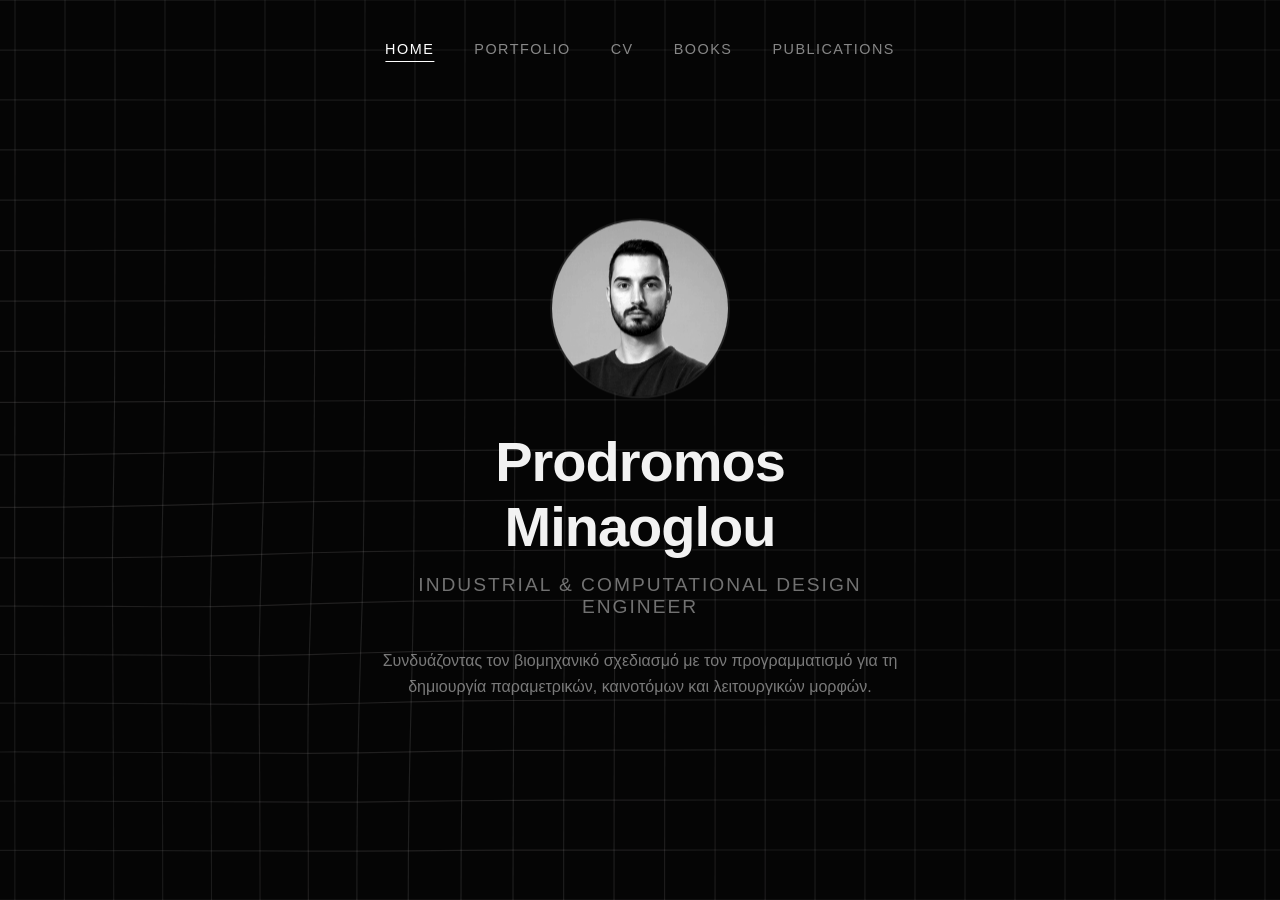
<file: index.html>
<!DOCTYPE html>
<html lang="el">
<head>
    <link rel="icon" type="image/png" href="images/icon.png">
    <meta charset="UTF-8">
    <meta name="viewport" content="width=device-width, initial-scale=1.0">
    <meta name="description" content="Prodromos Minaoglou - Industrial & Computational Designer Portfolio">
    <title>Prodromos Minaoglou | Industrial & Computational Design Engineer | Home</title>
    
    <link rel="preconnect" href="https://fonts.googleapis.com">
    <link rel="preconnect" href="https://fonts.gstatic.com" crossorigin>
    <link href="https://fonts.googleapis.com/css2?family=Space+Grotesk:wght@300;500;700&display=swap" rel="stylesheet">
    
    <link rel="stylesheet" href="style.css">
    

</head>

<body data-theme="dark">
    
    <canvas id="bg-canvas"></canvas>
    
    <nav class="top-nav" aria-label="Κεντρική Πλοήγηση">
        <ul>
            <li><a href="index.html" class="active">Home</a></li>
            <li><a href="portfolio.html">Portfolio</a></li>
            <li><a href="cv.html">CV</a></li>
            <li><a href="books.html">Books</a></li>
            <li><a href="Publications.html">Publications</a></li>
        </ul>
    </nav>
    
    <main class="hero">
        <div class="hero-content">
            <div class="image-container">
                <!-- <img src="https://i.postimg.cc/9f5CxN77/Screenshot-6.png" alt="Πορτρέτο του Prodromos Minaoglou" class="profile-img">-->
				<img src="images\my_pic.png" alt="Πορτρέτο του Prodromos Minaoglou" class="profile-img">
            </div>
            <h1 class="name">Prodromos Minaoglou</h1>
            <h2 class="title">Industrial & Computational Design Engineer</h2>
            <p class="description">
                Συνδυάζοντας τον βιομηχανικό σχεδιασμό με τον προγραμματισμό για τη δημιουργία 
                παραμετρικών, καινοτόμων και λειτουργικών μορφών.
            </p>
        </div>
    </main>

    <script src="https://cdnjs.cloudflare.com/ajax/libs/gsap/3.12.2/gsap.min.js"></script>
    <script src="script.js"></script>
</body>
</html>
</file>
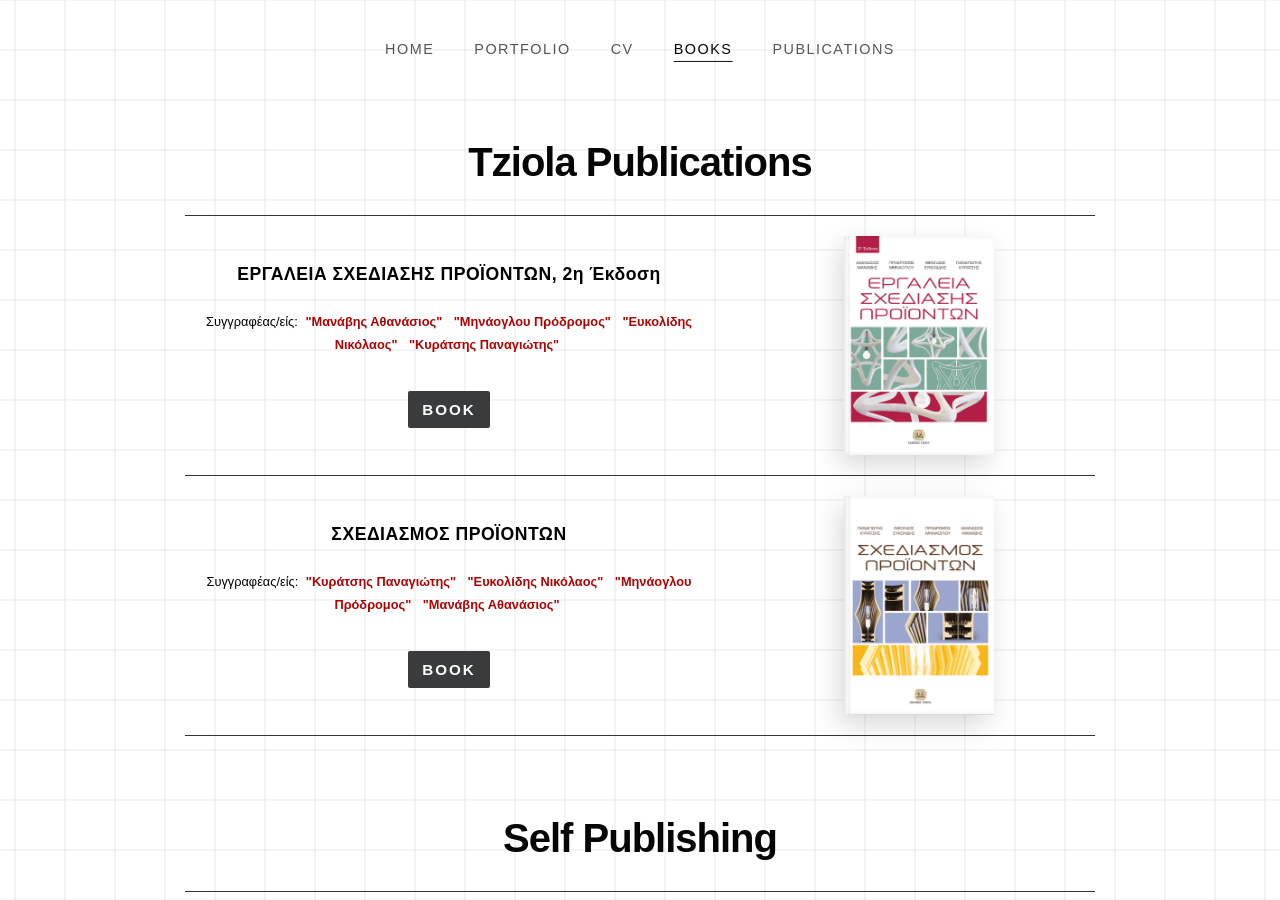
<file: books.html>
<!DOCTYPE html>
<html lang="el">
<head>
    <link rel="icon" type="image/png" href="images/icon.png">
    <meta charset="UTF-8">
    <meta name="viewport" content="width=device-width, initial-scale=1.0">
    <meta name="description" content="Books | Prodromos Minaoglou - Industrial & Computational Designer">
    <title>Books | Industrial & Computational Designer</title>
    
    <!-- Γραμματοσειρές -->
    <link rel="preconnect" href="https://fonts.googleapis.com">
    <link rel="preconnect" href="https://fonts.gstatic.com" crossorigin>
    <link href="https://fonts.googleapis.com/css2?family=Space+Grotesk:wght@300;500;700&display=swap" rel="stylesheet">
    
    <!-- Κεντρικό CSS -->
    <link rel="stylesheet" href="style.css">
</head>

<!-- Το data-theme="light" ελέγχει τα χρώματα μέσω του CSS -->
<body data-theme="light">

    <!-- Διαδραστικό Φόντο -->
    <canvas id="bg-canvas"></canvas>
    
    <!-- Κεντρική Πλοήγηση -->
    <nav class="top-nav" aria-label="Κεντρική Πλοήγηση">
        <ul>
            <li><a href="index.html">Home</a></li>
            <li><a href="portfolio.html">Portfolio</a></li>
            <li><a href="cv.html">CV</a></li>
            <li><a href="books.html" class="active">Books</a></li>
            <li><a href="Publications.html">Publications</a></li>
        </ul>
    </nav>
    
    <!-- Κεντρικό Περιεχόμενο -->
	<main class="content-page">
        <div class="content-container books-container">
            <h1 class="page-title">Tziola Publications</h1>
            
            <hr class="book-divider">

			<div class="book-row">
				<div class="book-info">
					<h2 class="book-title">ΕΡΓΑΛΕΙΑ ΣΧΕΔΙΑΣΗΣ ΠΡΟΪΟΝΤΩΝ, 2η Έκδοση</h2>
					<p class="book-authors">
                        <span style="font-weight: normal;">Συγγραφέας/είς:</span>
						<a href="https://www.tziola.gr/author-book/manavis-athanasios/" target="_blank" class="author-name">"Μανάβης Αθανάσιος"</a> 
						<a href="https://www.tziola.gr/author-book/minaoglou-prodromos/" target="_blank" class="author-name">"Μηνάογλου Πρόδρομος"</a>
						<a href="https://www.tziola.gr/author-book/efkolidis-nikolaos/" target="_blank" class="author-name">"Ευκολίδης Νικόλαος"</a> 
						<a href="https://www.tziola.gr/author-book/kyratsis-panagiotis/" target="_blank" class="author-name">"Κυράτσης Παναγιώτης"</a>
					</p>
					<a href="https://www.tziola.gr/book/ergaleia-sxediasis-proionton-2e/" target="_blank" class="book-btn">BOOK</a>
				</div>
				<div class="book-image">
					<img src="images\book1.png" alt="Εργαλεία Σχεδίασης Προϊόντων">
				</div>
			</div>

            <hr class="book-divider">

            <div class="book-row">
                <div class="book-info">
                    <h2 class="book-title">ΣΧΕΔΙΑΣΜΟΣ ΠΡΟΪΟΝΤΩΝ</h2>
                    <p class="book-authors">
                        <span style="font-weight: normal;">Συγγραφέας/είς:</span>
                        <a href="https://www.tziola.gr/author-book/kyratsis-panagiotis/" target="_blank" class="author-name">"Κυράτσης Παναγιώτης"</a> 
                        <a href="https://www.tziola.gr/author-book/efkolidis-nikolaos/" target="_blank" class="author-name">"Ευκολίδης Νικόλαος"</a>
                        <a href="https://www.tziola.gr/author-book/minaoglou-prodromos/" target="_blank" class="author-name">"Μηνάογλου Πρόδρομος"</a> 
                        <a href="https://www.tziola.gr/author-book/manavis-athanasios/" target="_blank" class="author-name">"Μανάβης Αθανάσιος"</a>
                    </p>
                    <a href="https://www.tziola.gr/book/schediasmos-proionton/" target="_blank" class="book-btn">BOOK</a>
                </div>
                <div class="book-image">
                    <img src="images\book2.png" alt="Σχεδιασμός Προϊόντων">
                </div>
            </div>

            <hr class="book-divider">
			
			
			
			<h1 class="page-title" style="margin-top: 80px;">Self Publishing</h1>
            
            <hr class="book-divider">

            <div class="book-row">
                <div class="book-info">
                    <h2 class="book-title">Εισαγωγή στον Υπολογιστικό Σχεδιασμό</h2>
                    <p class="book-authors">
                        <span style="font-weight: normal;">Συγγραφέας/είς:</span>
                        <span class="author-name">"Πρόδρομος Μηνάογλου"</span> 
                        <span class="author-name">"Αθανάσιος Μανάβης"</span><br>
                        <span class="author-name">"Παναγιώτης Κυράτσης"</span>
                    </p>
                </div>
                <div class="book-image">
                    <img src="images\book3.png" alt="Εισαγωγή στον Υπολογιστικό Σχεδιασμό">
                </div>
            </div>

            <hr class="book-divider">

            <div class="book-row">
                <div class="book-info">
                    <h2 class="book-title">Rhinoceros 3DPython (ΒΙΒΛΙΟ+DVD-ROM)</h2>
                    <p class="book-authors">
                        <span style="font-weight: normal;">Συγγραφέας/είς:</span>
                        <span class="author-name">"Πρόδρομος Μηνάογλου"</span> 
                        <span class="author-name">"Αθανάσιος Μανάβης"</span><br>
                        <span class="author-name">"Παναγιώτης Κυράτσης"</span>
                    </p>
                </div>
                <div class="book-image">
                    <img src="images\book4.png" alt="Rhinoceros 3DPython">
                </div>
            </div>

            <hr class="book-divider">

            <div class="book-row">
                <div class="book-info">
                    <h2 class="book-title">Τρισδιάστατη Μοντελοποίηση Προϊόντων: Rhino3D (CD-ROM)</h2>
                    <p class="book-authors">
                        <span style="font-weight: normal;">Συγγραφέας/είς:</span>
                        <span class="author-name">"Βάγια Τζιντζή"</span> 
                        <span class="author-name">"Πρόδρομος Μηνάογλου"</span><br>
                        <span class="author-name">"Αθανάσιος Μανάβης"</span> 
                        <span class="author-name">"Παναγιώτης Κυράτσης"</span>
                    </p>
                </div>
                <div class="book-image">
                    <img src="images\book5.png" alt="Τρισδιάστατη Μοντελοποίηση Προϊόντων: Rhino3D">
                </div>
            </div>

            <hr class="book-divider">
			
			
			
        </div>
	</main>

    <div id="image-modal" class="modal">
        <span class="close-modal">&times;</span>
        <img class="modal-content" id="expanded-img" alt="Μεγεθυμένη Εικόνα">
    </div>

    <script src="https://cdnjs.cloudflare.com/ajax/libs/gsap/3.12.2/gsap.min.js"></script>
    <script src="script.js"></script>
    
</body>
</html>
</file>
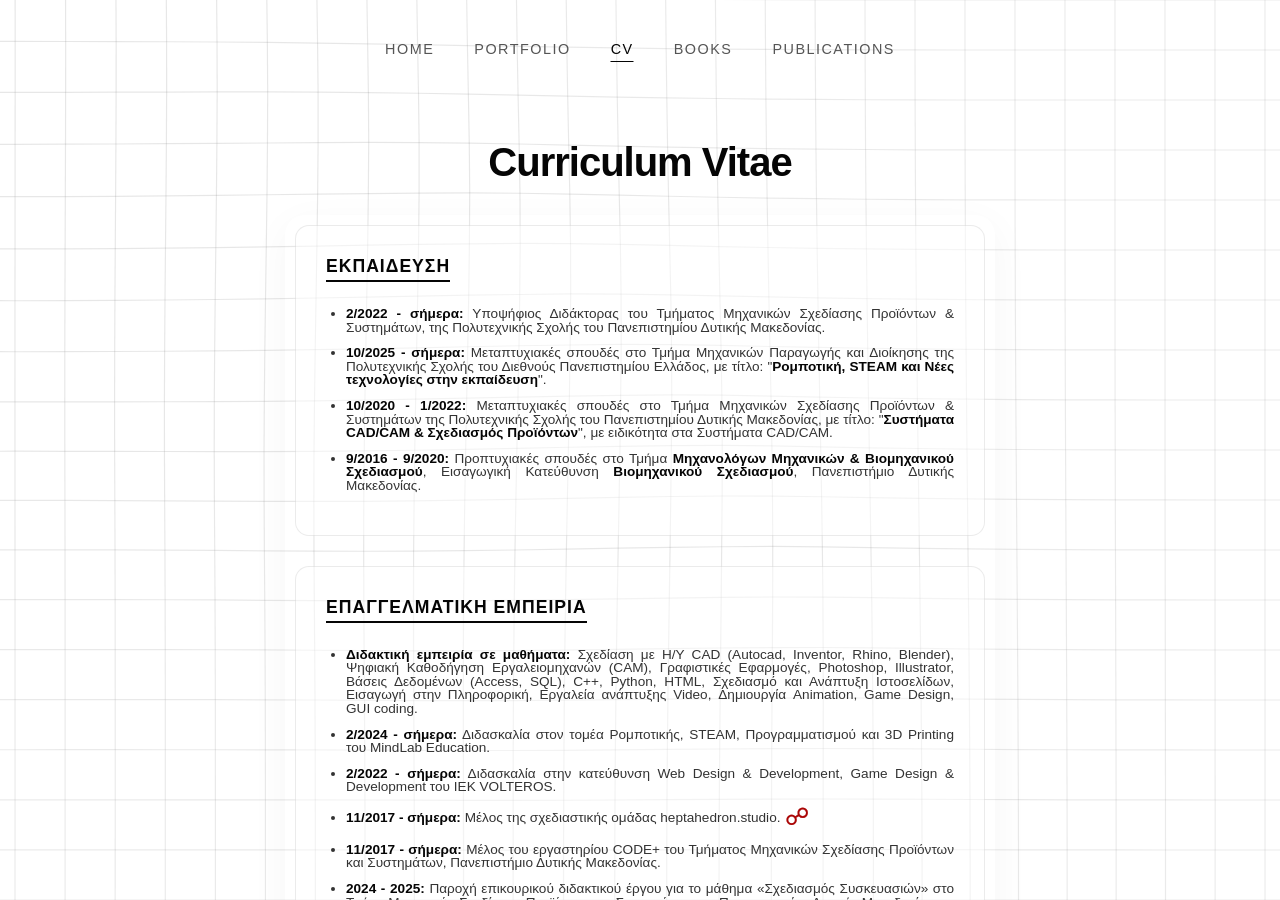
<file: cv.html>
<!DOCTYPE html>
<html lang="el">
<head>
    <link rel="icon" type="image/png" href="images/icon.png">
    <meta charset="UTF-8">
    <meta name="viewport" content="width=device-width, initial-scale=1.0">
    <meta name="description" content="Curriculum Vitae | Prodromos Minaoglou - Industrial & Computational Designer">
    <title>CV | Industrial & Computational Designer</title>
    
    <!-- Γραμματοσειρές -->
    <link rel="preconnect" href="https://fonts.googleapis.com">
    <link rel="preconnect" href="https://fonts.gstatic.com" crossorigin>
    <link href="https://fonts.googleapis.com/css2?family=Space+Grotesk:wght@300;500;700&display=swap" rel="stylesheet">    
    <link href="https://fonts.googleapis.com/css2?family=Fragment+Mono&display=swap" rel="stylesheet">
    <link href="https://fonts.googleapis.com/css2?family=Montserrat:wght@400;700&display=swap" rel="stylesheet">
    <!-- Κεντρικό CSS -->
    <link rel="stylesheet" href="style.css">
</head>

<body data-theme="light">

    <!-- Διαδραστικό Φόντο -->
    <canvas id="bg-canvas"></canvas>
    
    <!-- Κεντρική Πλοήγηση -->
    <nav class="top-nav" aria-label="Κεντρική Πλοήγηση">
        <ul>
            <li><a href="index.html">Home</a></li>
            <li><a href="portfolio.html">Portfolio</a></li>
            <li><a href="cv.html" class="active">CV</a></li>
            <li><a href="books.html">Books</a></li>
            <li><a href="Publications.html">Publications</a></li>
        </ul>
    </nav>
    
    <!-- Κεντρικό Περιεχόμενο -->
    <main class="content-page">
        <div class="content-container">
            <h1 class="page-title">Curriculum Vitae</h1>
            
            <div class="cv-digital-container">
                
                <!-- ΕΚΠΑΙΔΕΥΣΗ -->
                <section class="cv-section">
                    <h3>Εκπαίδευση</h3>
                    <ul>
                        <li><strong>2/2022 - σήμερα:</strong> Υποψήφιος Διδάκτορας του Τμήματος Μηχανικών Σχεδίασης Προϊόντων & Συστημάτων, της Πολυτεχνικής Σχολής του Πανεπιστημίου Δυτικής Μακεδονίας.</li>
                        <li><strong>10/2025 - σήμερα:</strong> Μεταπτυχιακές σπουδές στο Τμήμα Μηχανικών Παραγωγής και Διοίκησης της Πολυτεχνικής Σχολής του Διεθνούς Πανεπιστημίου Ελλάδος, με τίτλο: "<strong>Ρομποτική, STEAM και Νέες τεχνολογίες στην εκπαίδευση</strong>".</li>
                        <li><strong>10/2020 - 1/2022:</strong> Μεταπτυχιακές σπουδές στο Τμήμα Μηχανικών Σχεδίασης Προϊόντων & Συστημάτων της Πολυτεχνικής Σχολής του Πανεπιστημίου Δυτικής Μακεδονίας, με τίτλο: "<strong>Συστήματα CAD/CAM & Σχεδιασμός Προϊόντων</strong>", με ειδικότητα στα Συστήματα CAD/CAM.</li>
                        <li><strong>9/2016 - 9/2020:</strong> Προπτυχιακές σπουδές στο Τμήμα <strong>Μηχανολόγων Μηχανικών & Βιομηχανικού Σχεδιασμού</strong>, Εισαγωγική Κατεύθυνση <strong>Βιομηχανικού Σχεδιασμού</strong>, Πανεπιστήμιο Δυτικής Μακεδονίας.</li>
                    </ul>
                </section>

                <!-- ΕΠΑΓΓΕΛΜΑΤΙΚΗ ΕΜΠΕΙΡΙΑ -->
                <section class="cv-section">
                    <h3>Επαγγελματική Εμπειρία</h3>
                    <ul>
                        <li><strong>Διδακτική εμπειρία σε μαθήματα:</strong> Σχεδίαση με Η/Υ CAD (Autocad, Inventor, Rhino, Blender), Ψηφιακή Καθοδήγηση Εργαλειομηχανών (CAM), Γραφιστικές Εφαρμογές, Photoshop, Illustrator, Βάσεις Δεδομένων (Access, SQL), C++, Python, HTML, Σχεδιασμό και Ανάπτυξη Ιστοσελίδων, Εισαγωγή στην Πληροφορική, Εργαλεία ανάπτυξης Video, Δημιουργία Animation, Game Design, GUI coding.</li>
                        <li><strong>2/2024 - σήμερα:</strong> Διδασκαλία στον τομέα Ρομποτικής, STEAM, Προγραμματισμού και 3D Printing του MindLab Education.</li>
                        <li><strong>2/2022 - σήμερα:</strong> Διδασκαλία στην κατεύθυνση Web Design & Development, Game Design & Development του IEK VOLTEROS.</li>
                        <li><strong>11/2017 - σήμερα:</strong> Μέλος της σχεδιαστικής ομάδας heptahedron.studio. <a href="https://heptahedron.studio/" target="_blank" class="cv-link-btn">☍</a></li>
                        <li><strong>11/2017 - σήμερα:</strong> Μέλος του εργαστηρίου CODE+ του Τμήματος Μηχανικών Σχεδίασης Προϊόντων και Συστημάτων, Πανεπιστήμιο Δυτικής Μακεδονίας.</li>
                        <li><strong>2024 - 2025:</strong> Παροχή επικουρικού διδακτικού έργου για το μάθημα «Σχεδιασμός Συσκευασιών» στο Τμήμα Μηχανικών Σχεδίασης Προϊόντων και Συστημάτων του Πανεπιστημίου Δυτικής Μακεδονίας.</li>
                        <li><strong>2023 - 2024 και 2024 - 2025:</strong> Διδασκαλία στην κατεύθυνση Τεχνικός Εφαρμογών Πληροφορικής (Πολυμέσα/ Web Designer - Developer/ Video Games) του Σ.Α.Ε.Κ. Κοζάνης.</li>
                        <li><strong>2023 - 2024 και 2024 - 2025:</strong> Παροχή επικουρικού διδακτικού έργου για το μάθημα «Γραφιστικές Εφαρμογές» στο Τμήμα Μηχανικών Σχεδίασης Προϊόντων και Συστημάτων του Πανεπιστημίου Δυτικής Μακεδονίας.</li>
                        <li><strong>2021 - 2022:</strong> Ενισχυτική διδασκαλία για το μάθημα «Σχεδίαση με Η/Υ» στο Τμήμα Μηχανικών Σχεδίασης Προϊόντων και Συστημάτων του Πανεπιστημίου Δυτικής Μακεδονίας.</li>
                        <li><strong>2020 - 2021:</strong> Ενισχυτική διδασκαλία για το μάθημα «Σχεδίαση με Η/Υ» στο Τμήμα Μηχανικών Σχεδίασης Προϊόντων και Συστημάτων του Πανεπιστημίου Δυτικής Μακεδονίας.</li>
                        <li><strong>2020 - 2021:</strong> Ενισχυτική διδασκαλία για το μάθημα «Ψηφιακή Καθοδήγηση Εργαλειομηχανών (CAM)» στο Τμήμα Μηχανολόγων Μηχανικών & Βιομηχανικού Σχεδιασμού - Βιομηχανικού Σχεδιασμού του Πανεπιστημίου Δυτικής Μακεδονίας.</li>
                        <li>v3/2020 - 10/2020:</strong> Πρακτική Άσκηση στα πλαίσια φοίτησης του τμήματος Μηχανολόγων Μηχανικών & Βιομηχανικού Σχεδιασμού στη Διαφημιστική Εταιρία «Madit».</li>
                    </ul>
                </section>

                <!-- ΕΡΕΥΝΗΤΙΚΑ ΠΡΟΓΡΑΜΜΑΤΑ -->
                <section class="cv-section">
                    <h3>Ερευνητικά Προγράμματα</h3>
                    <ul>
                        <li><strong>Από 01/09/2025 έως 31/12/2025:</strong> Συμμετοχή στο ερευνητικό πρόγραμμα με τίτλο «Digital Tools for Wearable Products for the Shoe Industry - Digi4Wearables». (Κωδικός έργου 54883).</li>
                        <li><strong>Από 12/10/2022 έως 25/5/2023:</strong> Συμμετοχή στο ερευνητικό πρόγραμμα με τίτλο «Σύστημα ανάλυσης, τεκμηρίωσης και επίδειξης παραδοσιακών μουσικών οργάνων του Μουσείου Κρητικής Εθνολογίας». (Κωδικός έργου 80502).</li>
                    </ul>
                </section>                

                <!-- ΠΙΣΤΟΠΟΙΗΣΕΙΣ -->
                <section class="cv-section">
                    <h3>Πιστοποιήσεις Εκπαίδευσης</h3>
                    <ul>
                        <li>“Πιστοποιητικό εκπαίδευσης του 3D Systems Geomagic Design X” από την JGC, 2022.</li>
                        <li>“Χειρισμός και συντήρηση του 3D εκτυπωτή CREATBOT D600 PRO και του λογισμικού CreatWare” από την ΑΝΙΜΑ, 2021.</li>
                        <li>“Πιστοποιητικό εκπαίδευσης του 3D σαρωτή ARTEC EVA 3D SCANNER και του λογισμικού ARTEC STUDIO 15” από την JGC, 2021.</li>
                        <li>“Χειρισμός και συντήρηση 3D εκτυπωτή ProJet 1200 της εταιρείας 3D Systems”, από την PV Engineering Co. Industrial Applications, 2018.</li>
                        <li>“Χειρισμός και συντήρηση του εκτυπωτή Roland TrueVis VG2-640”, από την ATLAS DIGITAL, 2022.</li>
                    </ul>
                </section>   




                <!-- ΔΙΕΘΝΗ ΠΕΡΙΟΔΙΚΑ -->
                <section class="cv-section">
                    <h3>Δημοσιεύσεις σε Διεθνή Περιοδικά</h3>
                    <ul>
						
					    <li><strong>Minaoglou P.</strong>, Stavridou A.D., Dudek M., Kyratsis P., (2026), "Modular small/medium scale architectural shading structures based on computational design", International Journal of Innovative Technology and Interdisciplinary Sciences, 9(2), pp. 1049-1068. 
								<a href="https://journals.tultech.eu/index.php/ijitis/article/view/546" target="_blank" class="cv-link-btn">☍</a></li>
						<li><strong>Minaoglou P.</strong>, Tzotzis A., Dhoska K., Kyratsis P. (2026), "Automated custom sunglasses frame design using Artificial Intelligence and Computational Design", Machines, 14(1), 109. 
								<a href="https://www.mdpi.com/2075-1702/14/1/109" target="_blank" class="cv-link-btn">☍</a></li>
                        <li>Tzotzis A., <strong>Minaoglou P.</strong>, Nedelcu D., Mazurchevici S.N., Kyratsis P., (2025), "A Neuro-Fuzzy framework with CAD-based descriptors for predicting fabric utilization efficiency", Eng 2025, 6(12), 368. 
								a href="https://www.mdpi.com/2673-4117/6/12/368" target="_blank" class="cv-link-btn">☍</a></li>
                        <li><strong>Minaoglou P.</strong>, Kakoulis K., Kyratsis P., (2025), "Customized helmet design using computational and physical prototyping design principles", Journal of Graphic Engineering and Design. 
								<a href="https://sp.ftn.uns.ac.rs/index.php/jged/article/view/2129" target="_blank" class="cv-link-btn">☍</a></li>
                        <li>Tzotzis A., <strong>Minaoglou P.</strong>, Aidinli K., Kyratsis P., (2025), "CAD-Based Machining Simulation Considering Tool Microgeometry", International Journal of Modern Manufacturing Technologies, Vol. 17(3), 202-207. 
								<a href="https://ijmmt.ro/international-journal-ijmmt/vol17no32025" target="_blank" class="cv-link-btn">☍</a></li>
                        <li>Kourmouki A., <strong>Minaoglou P.</strong>, Anastasiadis A., Gudaitiene R., Kyratsis P., (2025), "3D CAD AND 3D PRINTING-BASED PRODUCT DESIGN: CASE STUDY OF ARMCHAIR", Innovations in publishing, printing and multimedia technologie, 1(1), 12-21. 
								<a href="https://ojs.kaunokolegija.lt/index.php/TMPK/article/view/723" target="_blank" class="cv-link-btn">☍</a></li>
                        <li>Aidinli K., <strong>Minaoglou P.</strong>, Kyratsis P., Efkolidis N., (2025), "Automating Product Design and Fabrication within the Furniture Industry", Designs 2025, 9(5), 116. 
								<a href="https://www.mdpi.com/2411-9660/9/5/116" target="_blank" class="cv-link-btn">☍</a></li>
                        <li>Aidinli K., <strong>Minaoglou P.</strong>, Kyratsis P., Efkolidis N., (2025), "Computational furniture design case studies", Scientific Bulletin, Series D Mechanical Engineering, 87(3), 319-328. 
								<a href="https://www.scientificbulletin.upb.ro/SeriaD_-_Inginerie_Mecanica.php?page=revistaonline&a=2&arh_an=2025&arh_ser=D&arh_nr=3" target="_blank" class="cv-link-btn">☍</a></li>
                        <li><strong>Minaoglou P.</strong>, Tzotzis A., Sahaya Dennish B.G., Kyratsis P., (2025), "Testing the degree of influence on tensile strength of 3D printing parameters in carbon fiber reinforced PETG", International Journal of Modern Manufacturing Technologies, Vol. 17(1), 5562. 
								<a href="https://ijmmt.ro/international-journal-ijmmt/vol17no12025" target="_blank" class="cv-link-btn">☍</a></li>
                        <li><strong>Minaoglou P.</strong>, Tzotzis A., Efkolidis N., Kyratsis P., (2024), "Influence of the 3D printing fabrication parameters on the tensile properties of carbon-based composite filament", Applied Mechanics, 5(4), 745-761. 
								<a href="https://www.mdpi.com/2673-3161/5/4/41" target="_blank" class="cv-link-btn">☍</a></li>
                        <li>Manavis. A., <strong>Minaoglou P.</strong>, Efkolidis N., Kyratsis P., (2024), "Digital customization for product design and manufacturing: a case study within the furniture industry", Electronics, 13(13), 2483. 
								<a href="https://www.mdpi.com/2079-9292/13/13/2483" target="_blank" class="cv-link-btn">☍</a></li>
                        <li><strong>Minaoglou P.</strong>, Efkolidis N., Manavis. A., Kyratsis P., (2024), "A review on wearable product design and applications", Machines, 12(1), 62. 
								<a href="https://www.mdpi.com/2075-1702/12/1/62" target="_blank" class="cv-link-btn">☍</a></li>
                        <li><strong>Minaoglou P.</strong>, Kakoulis K., Manavis A., Kyratsis P., (2023), "Computational wearable design: shoe sole modelling and prototyping", International Journal of Modern Manufacturing Technologies, 15(2), 143-151. 
								<a href="https://ijmmt.ro/international-journal-ijmmt/vol15no22023" target="_blank" class="cv-link-btn">☍</a></li>
                    </ul>						
                </section>

                <!-- ΒΙΒΛΙΑ -->
                <section class="cv-section">
                    <h3>Βιβλία και κεφάλαια σε βιβλία</h3>
                    <ul>
                        <li><strong>Minaoglou P.</strong>, Sahaya Dennish B.G., Karakan Gunaydin G., Kyratsis P., (2025), "Generating customized 3D garments based on 3D scanned body geometry and 2D sketches", Chapter 5, De Gruyter, ISBN 978-3-11-158467-6. 
								<a href="https://www.degruyterbrill.com/document/doi/10.1515/9783111585062-005/html?srsltid=AfmBOooEVDHG5espIz7HEmTkFA5CrHHUloG8DvypjcrlIG5u19-_kHfq" target="_blank" class="cv-link-btn">☍</a></li>
                        <li><strong>Minaoglou P.</strong>, Oancea G., Gupta M., and Kyratsis P., (2025), "Use of Computational Design Technology to Automate Sew Pattern Design for Dress Garment", Chapter 13, CRC Press, ISBN 9781032835594. 
								<a href="https://www.routledge.com/Digital-Product-Design-and-Manufacturing/Oancea-Kyratsis/p/book/9781032835594" target="_blank" class="cv-link-btn">☍</a></li>
                    </ul>						
                </section>

                <!-- ΣΥΝΕΔΡΙΑ -->
                <section class="cv-section">
                    <h3>Δημοσιεύσεις σε Διεθνή Συνέδρια</h3>
                    <ul>
						<li><strong>Minaoglou P.</strong>, Efkolidis N., Manavis. A., Kyratsis P., (2024), "Customizing the garment design using computational design and 3d printing technologies", (CT&ITI 2024), Serbia. 
								<a href="https://scindeks-zbornici.ceon.rs/Error.aspx?aspxerrorpath=/article.aspx" target="_blank" class="cv-link-btn">☍</a></li>
						<li><strong>Minaoglou P.</strong>, Tzotzis A., Efkolidis N., & Kyratsis P. (2024). "Integrating Artificial Intelligence into the Shoe Design Process". Engineering Proceedings, 72(1), 7. 
								<a href="https://www.mdpi.com/2673-4591/72/1/7" target="_blank" class="cv-link-btn">☍</a></li>
						<li>Firtikiadis L., <strong>Minaoglou P.</strong>, Efkolidis N., Kyratsis P., (2023), "Slipper-sole computational design: a customer-based approach", (CT&ITI 2023), Serbia. 
								<a href="https://scholar.google.com/scholar?q=Slipper-sole+computational+design:+a+customer-based+approach" target="_blank" class="cv-link-btn">☍</a></li>
						<li>Firtkiadis L., <strong>Minaoglou P.</strong>, Manavis A., Aidinli K., Efkolidis N., (2022), "Circular economy through customised 3D Printed products", (GRID 2022), Serbia. 
								<a href="https://www.grid.uns.ac.rs/symposium/download/2022/51.pdf" target="_blank" class="cv-link-btn">☍</a></li>
						<li>Kyratsis P., Aidinli K., <strong>Minaoglou P.</strong>, Firtikiadis L., (2022), "Computational interior design based on 2D patterns", (GRID 2022), Serbia. 
								<a href="https://www.grid.uns.ac.rs/symposium/download/2022/1.pdf" target="_blank" class="cv-link-btn">☍</a></li>
						<li>Manavis A., <strong>Minaoglou P.</strong>, Firtikiadis L., Efkolidis N., Kyratsis P., (2022), "Computational customized shoe-sole design", (CT&ITI 2022), Serbia. 
								<a href="https://scholar.google.com/scholar?q=Computational+customized+shoe-sole+design" target="_blank" class="cv-link-btn">☍</a></li>
						<li>Efkolidis N., Sakellariou K, Kafasis P., <strong>Minaoglou P.</strong>, Kyratsis P., (2022), "Circular utilization of post-consumer plastic waste via 3D Printing", (SuST), Greece. 
								<a href="https://scholar.google.com/scholar?q=Circular+utilization+of+post-consumer+plastic+waste+via+3D+Printing" target="_blank" class="cv-link-btn">☍</a></li>
						<li>Aidinli K., <strong>Minaoglou P.</strong>, Manavis A., Spahiu T., Kyratsis P., (2021) "Computational based product design", Albania. 
								<a href="https://www.researchgate.net/profile/Tatjana-Spahiu/publication/357182951_Computational_based_product_design_a_2D-pattern_related_case_study/links/61c0962963bbd93242a94a1d/Computational-based-product-design-a-2D-pattern-related-case-study.pdf" target="_blank" class="cv-link-btn">☍</a></li>
						<li>Efkolidis N., <strong>Minaoglou P.</strong>, Aidinli K., Kyratsis P., "Computational design used for jewelry", (GRID 2020), Serbia. 
								<a href="https://www.grid.uns.ac.rs/symposium/download/2020/60.pdf" target="_blank" class="cv-link-btn">☍</a></li>
						<li>Manavis A., <strong>Minaoglou P.</strong>, Tzetzis D., Efkolidis N., Kyratsis P., (2020), "Computational design technologies for interior designers", (COSME 2020), Romania. 
								<a href="https://iopscience.iop.org/article/10.1088/1757-899X/1009/1/012037/pdf" target="_blank" class="cv-link-btn">☍</a></li>
						<li>Manavis A., <strong>Minaoglou P.</strong>, Aidinli K., Efkolidis N., Kyratsis P., (2020), "CAD based design for the jewellery industry", (COSME 2020), Romania. 
								<a href="https://iopscience.iop.org/article/10.1088/1757-899X/1009/1/012036/pdf" target="_blank" class="cv-link-btn">☍</a></li>
						<li>Chatzikyrkou M., Manavis A., <strong>Minaoglou P.</strong>, Efkolidis N., (2020), "A pedagogical methodology for introducing CAD modeling tools", (ICMMEN 2020), Greece. 
								<a href="https://www.matec-conferences.org/articles/matecconf/pdf/2020/14/matecconf_icmmen20_01032.pdf" target="_blank" class="cv-link-btn">☍</a></li>
					</ul>						
                </section>

                <!-- ΣΕΜΙΝΑΡΙΑ -->
                <section class="cv-section">
                    <h3>Συμμετοχή σε Σεμινάρια</h3>
                    <ul>
                        <li>Συμμετοχή στο σεμινάριο «Εκπαίδευσης Εκπαιδευτών Ενηλίκων» του Πανεπιστημίου Δυτικής Αττικής, 176 ωρών, 2023.</li>
                        <li>Συμμετοχή στο Πρόγραμμα Επιμόρφωσης “Εκπαιδευτών Ρομποτικής, STEAM & Νέων Τεχνολογιών”, 400 ωρών, (ΔΙΠΑΕ), 2021-2022.</li>
                        <li>Συμμετοχή στο σεμινάριο «Design Computing: 3D Modeling in Rhinoceros with Python/Rhinoscript», University of Michigan, Coursera, 2020.</li>
                        <li>Συμμετοχή στο σεμινάριο «Introduction to Programming and Animation with Alice», Duke University, Coursera, 2020.</li>
                        <li>Συμμετοχή στο σεμινάριο «Intro to Digital Manufacturing with Autodesk Fusion 360», Autodesk, Coursera, 2020.</li>
                        <li>Συμμετοχή στο σεμινάριο «Autodesk Fusion 360 Integrated CAD/CAM/CAE», Autodesk, Coursera, 2020.</li>
                        <li>Συμμετοχή στο σεμινάριο «Game Theory with Python», Coursera, 2020.</li>
                        <li>Συμμετοχή στο σεμινάριο «ΗΥ1.1: Εισαγωγή στην Python», Mathesis, ΙΤΕ, 2019.</li>
                        <li>Συμμετοχή στο σεμινάριο «3D Scanning – Τεχνολογίες Τρισδιάστατης Σάρωσης», ΤΕΙ Δυτικής Μακεδονίας, 2017.</li>
                    </ul>
                </section>   

                <!-- ΣΥΓΓΡΑΦΙΚΗ ΔΡΑΣΤΗΡΙΟΤΗΤΑ -->
                <section class="cv-section">
                    <h3>Συγγραφική Δραστηριότητα</h3>
                    <ul>
                        <li>«Εργαλεία Σχεδίασης Προϊόντων» Δεύτερη Έκδοση, Εκδόσεις Τζιόλα, 2022.</li>
                        <li>«Σχεδιασμός Προϊόντων», Εκδόσεις Τζιόλα, 2021.</li>
                        <li>«Wearable Products Unapplied Design Vol.4», Δεκέμβριος 2024.</li>
                        <li>«DIGITAL TEXTURING» Unapplied Design, Volume IIΙ, Δεκέμβριος 2023.</li>
                        <li>«Τρισδιάστατη μοντελοποίηση προϊόντων: Rhino3D», Ιούλιος 2020.</li>
                        <li>«30 Μαθήματα Computational Design / Rhinoceros 3DPython», Μάϊος 2020.</li>
                        <li>«Εισαγωγή στον υπολογιστικό σχεδιασμό / Εργαλεία, τεχνικές και εφαρμογές», Φεβρουάριος 2020.</li>
                        <li>«Βασικές αρχές σχεδιασμού τρισδιάστατων κινούμενων γραφικών για εφαρμογές βίντεο», Οκτώβριος 2019.</li>							
                    </ul>
                </section>  

                <!-- ΑΡΘΡΑ -->
                <section class="cv-section">
                    <h3>Συγγραφή Άρθρων σε Κλαδικά Περιοδικά</h3>
                    <ul>
                        <li>«Η σκέψη γίνεται πραγματικότητα, Layer by layer» Printing Market, 2019.</li>
                        <li>«Εργαλεία Καινοτομίας για Συσκευασίες Προϊόντων – The Liquid Shape Bottle Project», Allpack Hellas, 2019.</li>
                        <li>«Design + 5 αισθήσεις», Allpack Hellas, 2018.</li>
                        <li>«Το Μέλλον είναι Τώρα! Τα σύγχρονα εργαλεία δημιουργίας στο σχεδιασμό συσκευασιών», AllPack Hellas, 2018.</li>
                    </ul>						
                </section>
				
                <!-- ΕΞΩΦΥΛΛΑ -->
                <section class="cv-section">
                    <h3>Σχεδιασμός Εξωφύλλων σε Κλαδικά Περιοδικά</h3>
                    <ul>
                        <li>Συμμετοχή στην ομάδα Code+ Lab για τον σχεδιασμό εξωφύλλου, «Living in a bubble» Allpack Hellas, 2023.</li>
                        <li>«Επανάσταση - Αγάπη - Τέχνη - Ζωή» Allpack Hellas, Τεύχος 102, 2021.</li>
                        <li>«The Holy Pack», Allpack Hellas, Τεύχος 95, 2019.</li>
                        <li>«Print Inside The Box», Printing Market, Τεύχος 0, 2019.</li>
                        <li>«Liquid Shape Bottle», Allpack Hellas, Τεύχος 90, 2019.</li>
                    </ul>						
                </section>

                <!-- ΓΛΩΣΣΕΣ -->
                <section class="cv-section">
                    <h3>Ξένες Γλώσσες</h3>
                    <ul>
                        <li>B2 – ESB (English Speaking Board), Ιούνιος 2019.</li>
                        <li>C2 – LRN (Learning Resource Network) Ιούλιος 2020.</li>
                    </ul>						
                </section>

                <!-- ΔΕΞΙΟΤΗΤΕΣ Η/Υ -->
                <section class="cv-section">
                    <h3>Δεξιότητες και Ικανότητες σε Η/Υ</h3>
                    <ul>
                        <li>Βεβαίωση γνώσης χειρισμού Η/Υ μέσω Πανεπιστημίου Δυτικής Μακεδονίας.</li>
                        <li>Σχεδιασμός 2D: Adobe Illustrator, Adobe Photoshop, Autodesk SketchBook Pro.</li>
                        <li>Σχεδιασμός 3D: Rhino, Grasshopper, Autodesk AutoCAD, PTC Creo, Siemens NX, Solidworks, Fusion 360, Blender, Mudbox.</li>
                        <li>Γλώσσες προγραμματισμού: Python, C, C++, OpenGL, HTML.</li>
                    </ul>						
                </section>

                <!-- ΚΑΛΛΙΤΕΧΝΙΚΟ ΕΡΓΟ -->
                <section class="cv-section">
                    <h3>Καλλιτεχνικό Έργο</h3>
                    <ul>
                        <li>Συμμετοχή στην φωτογραφική συλλογή "DIY: Who's the Designer?" της Papairlines, 2021.</li>
                        <li>Σχεδιασμός λογοτύπου του Τμήματος Μηχανικών Σχεδίασης Προϊόντων και Συστημάτων, 2020.</li>
                        <li>“The body of the underground bride – Andromana” (Art-installation), Etchink Art Space, Αθήνα 2020.</li>
                        <li>Συμμετοχή στην έκθεση Energy Athens 2020 με το έργο «Bio_lin», 2020.</li>
                        <li>Συμμετοχή στην Comic-Con2019 με έργα της ομάδας C3 lab, 2019.</li>
                        <li>"The Holy Grail" (Computational Design and 3D Printing), The Project Gallery - Athens, 2019.</li>
                        <li>Συμμετοχή στην εικαστική έκθεση «Η Βρεταννία του Προσαλέντη – Σύγχρονη Προοπτική», Ιόνιος Ακαδημία, Κέρκυρα, 2018.</li>
                        <li>Σχεδιασμός λογοτύπου της Ένωσης Καθηγητών Αγγλικής Γλώσσας Δυτικής Μακεδονίας, 2018.</li>
                        <li>Σχεδιασμός λογοτύπου του Δημοτικού Σχολείου Λευκόβρυσης, 2018.</li>
                    </ul>						
                </section>

                <!-- ΔΙΑΚΡΙΣΕΙΣ -->
                <section class="cv-section">
                    <h3>Διακρίσεις</h3>
                    <ul>
                        <li>heptahedron.studio «Wall Monk» στα 100% Hotel Show Awards 2024.</li>
                        <li>Τιμητική διάκριση για το προϊόν «Wall Monk» στα 100% Hotel Show Awards (Product Design), 2023.</li>
                        <li>Βραβείο από το Πανεπιστήμιο Δυτικής Μακεδονίας (Διαγωνισμός σχεδιασμού υποδημάτων), 2022.</li>
                        <li>Κατάκτηση πρώτης θέσης σε διαγωνισμό σχεδιασμού υποδημάτων «SCILED», Πανεπιστήμιο Αιγαίου, 2021.</li>
                        <li>Αριστείο από το Ι.Κ.Υ. (Ίδρυμα Κρατικών Υποτροφιών) για την καλύτερη βαθμολογία πτυχίου, 2019-2020.</li>
                    </ul>						
                </section>

                <!-- TAGS ΔΕΞΙΟΤΗΤΩΝ -->
                <section class="cv-section">
                    <h3>Δεξιότητες</h3>
                    <div class="skills-grid">
                        <span class="cv-pill skill">Parametric Design (Grasshopper, Rhino)</span>
                        <span class="cv-pill skill">HTML / CSS / JavaScript</span>
                        <span class="cv-pill skill">3D Printing & Prototyping</span>
                        <span class="cv-pill skill">Industrial UI/UX</span>
                    </div>
                </section>

            </div>


        </div>
    </main>

    <!-- Εξωτερικά Scripts -->
    <script src="https://cdnjs.cloudflare.com/ajax/libs/gsap/3.12.2/gsap.min.js"></script>
    <script src="script.js"></script>
    
</body>
</html>
</file>
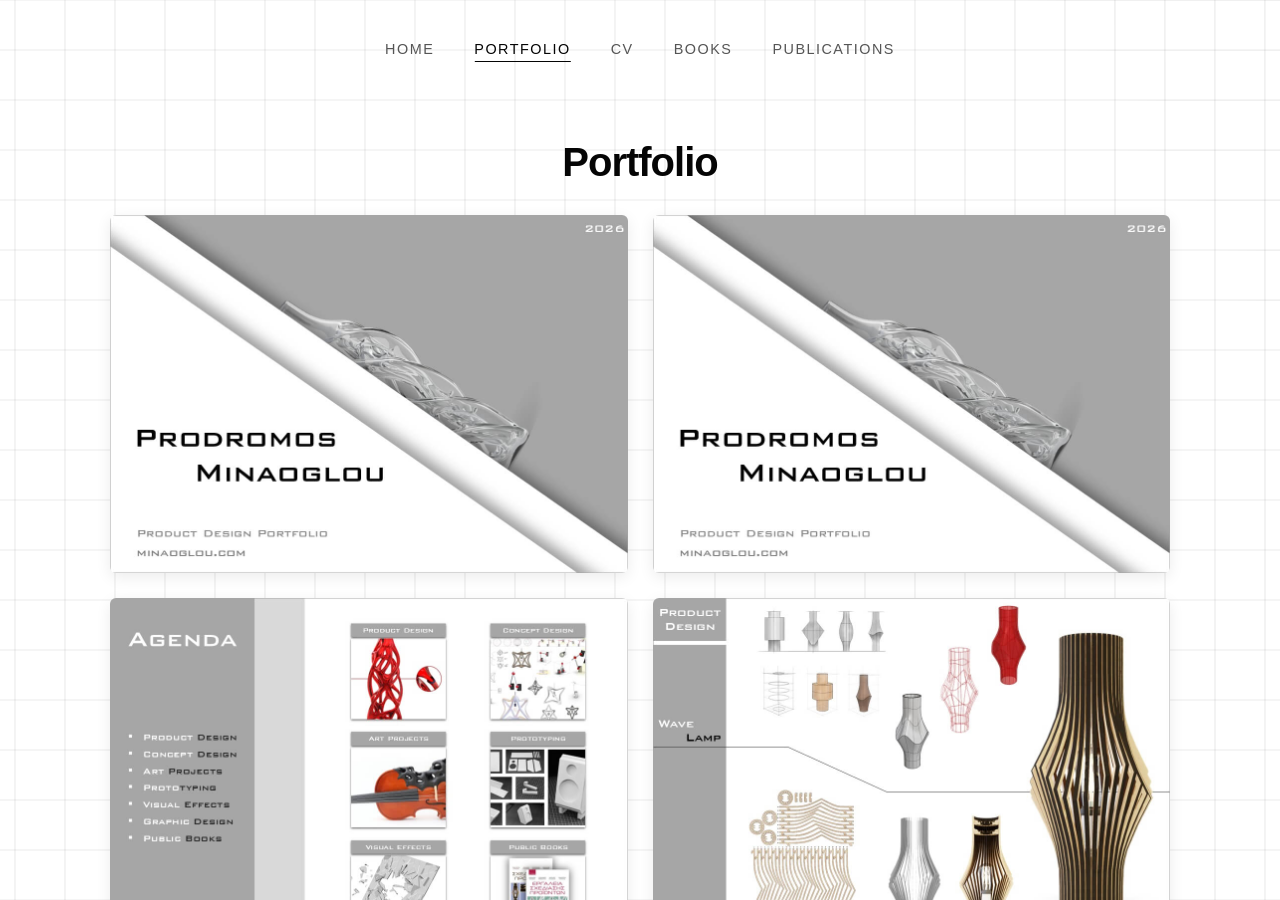
<file: portfolio.html>
<!DOCTYPE html>
<html lang="el">
<head>
    <link rel="icon" type="image/png" href="images/icon.png">
    <meta charset="UTF-8">
    <meta name="viewport" content="width=device-width, initial-scale=1.0">
    <meta name="description" content="Portfolio | Prodromos Minaoglou - Industrial & Computational Designer">
    <title>Portfolio | Industrial & Computational Designer</title>
    
    <link rel="preconnect" href="https://fonts.googleapis.com">
    <link rel="preconnect" href="https://fonts.gstatic.com" crossorigin>
    <link href="https://fonts.googleapis.com/css2?family=Space+Grotesk:wght@300;500;700&display=swap" rel="stylesheet">
    
    <link rel="stylesheet" href="style.css">
</head>

<body data-theme="light">

    <canvas id="bg-canvas"></canvas>
    
    <nav class="top-nav" aria-label="Κεντρική Πλοήγηση">
        <ul>
            <li><a href="index.html">Home</a></li>
            <li><a href="portfolio.html" class="active">Portfolio</a></li>
            <li><a href="cv.html">CV</a></li>
            <li><a href="books.html">Books</a></li>
            <li><a href="Publications.html">Publications</a></li>
        </ul>
    </nav>
    
    <main class="content-page">
        <div class="content-container portfolio-container">
            <h1 class="page-title">Portfolio</h1>
            
            <div class="portfolio-grid">
				<div class="portfolio-item"><img src="images/portfolio/Διαφάνεια1.JPG" alt="Διαφάνεια 1"loading="lazy"></div>
                <div class="portfolio-item"><img src="images/portfolio/Διαφάνεια1.JPG" alt="Διαφάνεια 1"loading="lazy"></div>
                <div class="portfolio-item"><img src="images/portfolio/Διαφάνεια2.JPG" alt="Διαφάνεια 2"loading="lazy"></div>
                <div class="portfolio-item"><img src="images/portfolio/Διαφάνεια3.JPG" alt="Διαφάνεια 3"loading="lazy"></div>
                <div class="portfolio-item"><img src="images/portfolio/Διαφάνεια4.JPG" alt="Διαφάνεια 4"loading="lazy"></div>
                <div class="portfolio-item"><img src="images/portfolio/Διαφάνεια5.JPG" alt="Διαφάνεια 5"loading="lazy"></div>
                <div class="portfolio-item"><img src="images/portfolio/Διαφάνεια6.JPG" alt="Διαφάνεια 6"loading="lazy"></div>
                <div class="portfolio-item"><img src="images/portfolio/Διαφάνεια7.JPG" alt="Διαφάνεια 7"loading="lazy"></div>
                <div class="portfolio-item"><img src="images/portfolio/Διαφάνεια8.JPG" alt="Διαφάνεια 8"loading="lazy"></div>
                <div class="portfolio-item"><img src="images/portfolio/Διαφάνεια9.JPG" alt="Διαφάνεια 9"loading="lazy"></div>
                <div class="portfolio-item"><img src="images/portfolio/Διαφάνεια10.JPG" alt="Διαφάνεια 10"loading="lazy"></div>
                <div class="portfolio-item"><img src="images/portfolio/Διαφάνεια11.JPG" alt="Διαφάνεια 11"loading="lazy"></div>
                <div class="portfolio-item"><img src="images/portfolio/Διαφάνεια12.JPG" alt="Διαφάνεια 12"loading="lazy"></div>
                <div class="portfolio-item"><img src="images/portfolio/Διαφάνεια13.JPG" alt="Διαφάνεια 13"loading="lazy"></div>
                <div class="portfolio-item"><img src="images/portfolio/Διαφάνεια14.JPG" alt="Διαφάνεια 14"loading="lazy"></div>
                <div class="portfolio-item"><img src="images/portfolio/Διαφάνεια15.JPG" alt="Διαφάνεια 15"loading="lazy"></div>
                <div class="portfolio-item"><img src="images/portfolio/Διαφάνεια16.JPG" alt="Διαφάνεια 16"loading="lazy"></div>
                <div class="portfolio-item"><img src="images/portfolio/Διαφάνεια17.JPG" alt="Διαφάνεια 17"loading="lazy"></div>
                <div class="portfolio-item"><img src="images/portfolio/Διαφάνεια18.JPG" alt="Διαφάνεια 18"loading="lazy"></div>
                <div class="portfolio-item"><img src="images/portfolio/Διαφάνεια19.JPG" alt="Διαφάνεια 19"loading="lazy"></div>
                <div class="portfolio-item"><img src="images/portfolio/Διαφάνεια20.JPG" alt="Διαφάνεια 20"loading="lazy"></div>
                <div class="portfolio-item"><img src="images/portfolio/Διαφάνεια21.JPG" alt="Διαφάνεια 21"loading="lazy"></div>
                <div class="portfolio-item"><img src="images/portfolio/Διαφάνεια22.JPG" alt="Διαφάνεια 22"loading="lazy"></div>
                <div class="portfolio-item"><img src="images/portfolio/Διαφάνεια23.JPG" alt="Διαφάνεια 23"loading="lazy"></div>
                <div class="portfolio-item"><img src="images/portfolio/Διαφάνεια24.JPG" alt="Διαφάνεια 24"loading="lazy"></div>
                <div class="portfolio-item"><img src="images/portfolio/Διαφάνεια25.JPG" alt="Διαφάνεια 25"loading="lazy"></div>
                <div class="portfolio-item"><img src="images/portfolio/Διαφάνεια26.JPG" alt="Διαφάνεια 26"loading="lazy"></div>
            </div>
            
        </div>
    </main>

    <script src="https://cdnjs.cloudflare.com/ajax/libs/gsap/3.12.2/gsap.min.js"></script>
    <script src="script.js"></script>
    
</body>
</html>
</file>
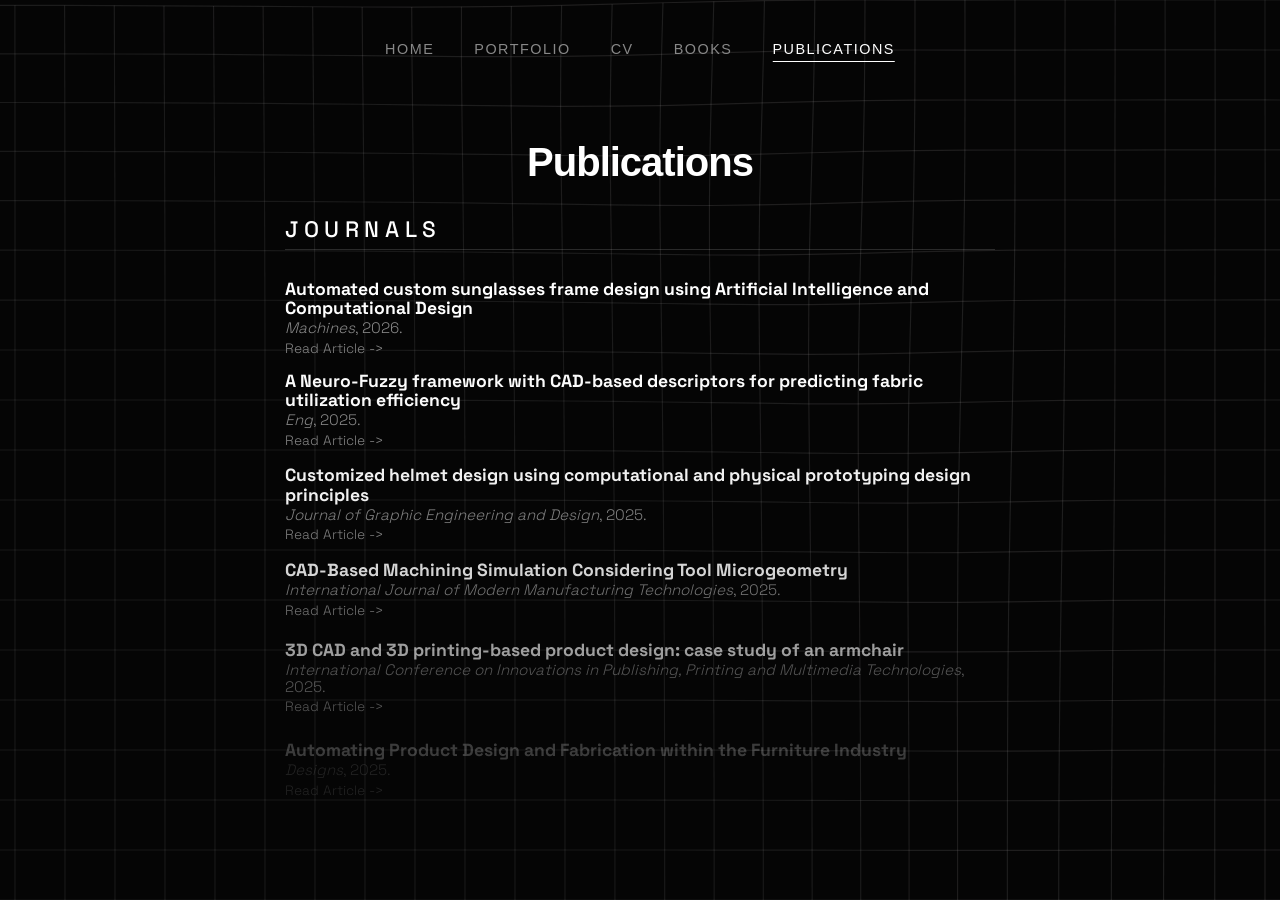
<file: Publications.html>
<!DOCTYPE html>
<html lang="el">
<head>
    <link rel="icon" type="image/png" href="images/icon.png">
    <meta charset="UTF-8">
    <meta name="viewport" content="width=device-width, initial-scale=1.0">
    <meta name="description" content="Publications | Prodromos Minaoglou - Industrial & Computational Designer">
    <title>Publications | Industrial & Computational Designer</title>
    
    <link rel="preconnect" href="https://fonts.googleapis.com">
    <link rel="preconnect" href="https://fonts.gstatic.com" crossorigin>
    <link href="https://fonts.googleapis.com/css2?family=Space+Grotesk:wght@300;500;700&display=swap" rel="stylesheet">
    
    <link rel="stylesheet" href="style.css">
</head>

<body data-theme="dark">

    <canvas id="bg-canvas"></canvas>
    
    <nav class="top-nav" aria-label="Κεντρική Πλοήγηση">
        <ul>
            <li><a href="index.html">Home</a></li>
            <li><a href="portfolio.html">Portfolio</a></li>
            <li><a href="cv.html">CV</a></li>
            <li><a href="books.html">Books</a></li>
            <li><a href="Publications.html" class="active">Publications</a></li>
        </ul>
    </nav>
    
    <main class="content-page">
        <div class="content-container">
            <h1 class="page-title">Publications</h1>
            
				<section class="pub-category">
					<h2>Journals</h2>
					<ul class="pub-list">
						<li>
							<strong>Automated custom sunglasses frame design using Artificial Intelligence and Computational Design</strong><br>
							<em>Machines</em>, 2026.<br>
							<a href="https://scholar.google.com/scholar?q=Automated+custom+sunglasses+frame+design+using+Artificial+Intelligence+and+Computational+Design" target="_blank" class="pub-link">Read Article -></a>
						</li>
						<li>
							<strong>A Neuro-Fuzzy framework with CAD-based descriptors for predicting fabric utilization efficiency</strong><br>
							<em>Eng</em>, 2025.<br>
							<a href="https://scholar.google.com/scholar?q=A+Neuro-Fuzzy+framework+with+CAD-based+descriptors+for+predicting+fabric+utilization+efficiency" target="_blank" class="pub-link">Read Article -></a>
						</li>
						<li>
							<strong>Customized helmet design using computational and physical prototyping design principles</strong><br>
							<em>Journal of Graphic Engineering and Design</em>, 2025.<br>
							<a href="https://scholar.google.com/scholar?q=Customized+helmet+design+using+computational+and+physical+prototyping+design+principles" target="_blank" class="pub-link">Read Article -></a>
						</li>
						<li>
							<strong>CAD-Based Machining Simulation Considering Tool Microgeometry</strong><br>
							<em>International Journal of Modern Manufacturing Technologies</em>, 2025.<br>
							<a href="https://scholar.google.com/scholar?q=CAD-Based+Machining+Simulation+Considering+Tool+Microgeometry" target="_blank" class="pub-link">Read Article -></a>
						</li>
						<li>
							<strong>3D CAD and 3D printing-based product design: case study of an armchair</strong><br>
							<em>International Conference on Innovations in Publishing, Printing and Multimedia Technologies</em>, 2025.<br>
							<a href="https://scholar.google.com/scholar?q=3D+CAD+AND+3D+PRINTING-BASED+PRODUCT+DESIGN:+CASE+STUDY+OF+ARMCHAIR" target="_blank" class="pub-link">Read Article -></a>
						</li>
						<li>
							<strong>Automating Product Design and Fabrication within the Furniture Industry</strong><br>
							<em>Designs</em>, 2025.<br>
							<a href="https://www.mdpi.com/2411-9660/9/5/116" target="_blank" class="pub-link">Read Article -></a>
						</li>
						<li>
							<strong>Computational furniture design case studies</strong><br>
							<em>Scientific Bulletin, Series D Mechanical Engineering</em>, 2025.<br>
							<a href="https://scholar.google.com/scholar?q=Computational+furniture+design+case+studies" target="_blank" class="pub-link">Read Article -></a>
						</li>
						<li>
							<strong>Testing the degree of influence on tensile strength of 3D printing parameters in carbon fiber reinforced PETG</strong><br>
							<em>International Journal of Modern Manufacturing Technologies</em>, 2025.<br>
							<a href="https://scholar.google.com/scholar?q=Testing+the+degree+of+influence+on+tensile+strength+of+3D+printing+parameters+in+carbon+fiber+reinforced+PETG" target="_blank" class="pub-link">Read Article -></a>
						</li>
						<li>
							<strong>Influence of the 3D printing fabrication parameters on the tensile properties of carbon-based composite filament</strong><br>
							<em>Applied Mechanics</em>, 2024.<br>
							<a href="https://www.mdpi.com/2673-3161/5/4/41" target="_blank" class="pub-link">Read Article -></a>
						</li>
						<li>
							<strong>Digital customization for product design and manufacturing: a case study within the furniture industry</strong><br>
							<em>Electronics</em>, 2024.<br>
							<a href="https://www.mdpi.com/2079-9292/13/13/2483" target="_blank" class="pub-link">Read Article -></a>
						</li>
						<li>
							<strong>A review on wearable product design and applications</strong><br>
							<em>Machines</em>, 2024.<br>
							<a href="https://www.mdpi.com/2075-1702/12/1/62" target="_blank" class="pub-link">Read Article -></a>
						</li>
						<li>
							<strong>Computational wearable design: shoe sole modelling and prototyping</strong><br>
							<em>International Journal of Modern Manufacturing Technologies</em>, 2023.<br>
							<a href="https://scholar.google.com/scholar?q=Computational+wearable+design:+shoe+sole+modelling+and+prototyping" target="_blank" class="pub-link">Read Article -></a>
						</li>
					</ul>
				</section>
			
		
				<section class="pub-category">
					<h2>Chapters In Books</h2>
					<ul class="pub-list">
						<li>
							<strong>Generating customized 3D garments based on 3D scanned body geometry and 2D sketches</strong><br>
							<em>De Gruyter (Chapter 5)</em>, 2025.<br>
							<a href="https://scholar.google.com/scholar?q=Generating+customized+3D+garments+based+on+3D+scanned+body+geometry+and+2D+sketches" target="_blank" class="pub-link">Read Chapter -></a>
						</li>
						<li>
							<strong>Use of Computational Design Technology to Automate Sew Pattern Design for Dress Garment</strong><br>
							<em>CRC Press (Chapter 13)</em>, 2025.<br>
							<a href="https://scholar.google.com/scholar?q=Use+of+Computational+Design+Technology+to+Automate+Sew+Pattern+Design+for+Dress+Garment" target="_blank" class="pub-link">Read Chapter -></a>
						</li>
					</ul>
				</section>
			
				<section class="pub-category">
					<h2>International Conferences</h2>
					<ul class="pub-list">
						<li>
							<strong>Computational Furniture Design Case Studies</strong><br>
							<em>Bucharest</em>, 2024.<br>
							<a href="https://scholar.google.com/scholar?q=Computational+Furniture+Design+Case+Studies" target="_blank" class="pub-link">Read Article -></a>
						</li>
						<li>
							<strong>Customizing the garment design using computational design and 3d printing technologies</strong><br>
							<em>CT&ITI, Serbia</em>, 2024.<br>
							<a href="https://scholar.google.com/scholar?q=Customizing+the+garment+design+using+computational+design+and+3d+printing+technologies" target="_blank" class="pub-link">Read Article -></a>
						</li>
						<li>
							<strong>Integrating Artificial Intelligence into the Shoe Design Process</strong><br>
							<em>Engineering Proceedings</em>, 2024.<br>
							<a href="https://scholar.google.com/scholar?q=Integrating+Artificial+Intelligence+into+the+Shoe+Design+Process" target="_blank" class="pub-link">Read Article -></a>
						</li>
						<li>
							<strong>Slipper-sole computational design: a customer-based approach</strong><br>
							<em>CT&ITI, Serbia</em>, 2023.<br>
							<a href="https://scholar.google.com/scholar?q=Slipper-sole+computational+design:+a+customer-based+approach" target="_blank" class="pub-link">Read Article -></a>
						</li>
						<li>
							<strong>Circular economy through customised 3D Printed products</strong><br>
							<em>GRID, Serbia</em>, 2022.<br>
							<a href="https://scholar.google.com/scholar?q=Circular+economy+through+customised+3D+Printed+products" target="_blank" class="pub-link">Read Article -></a>
						</li>
						<li>
							<strong>Computational interior design based on 2D patterns</strong><br>
							<em>GRID, Serbia</em>, 2022.<br>
							<a href="https://scholar.google.com/scholar?q=Computational+interior+design+based+on+2D+patterns" target="_blank" class="pub-link">Read Article -></a>
						</li>
						<li>
							<strong>Computational customized shoe-sole design</strong><br>
							<em>CT&ITI, Serbia</em>, 2022.<br>
							<a href="https://scholar.google.com/scholar?q=Computational+customized+shoe-sole+design" target="_blank" class="pub-link">Read Article -></a>
						</li>
						<li>
							<strong>Circular utilization of post-consumer plastic waste via 3D Printing</strong><br>
							<em>SuST, Greece</em>, 2022.<br>
							<a href="https://scholar.google.com/scholar?q=Circular+utilization+of+post-consumer+plastic+waste+via+3D+Printing" target="_blank" class="pub-link">Read Article -></a>
						</li>
						<li>
							<strong>Computational based product design</strong><br>
							<em>Albania</em>, 2021.<br>
							<a href="https://scholar.google.com/scholar?q=Computational+based+product+design" target="_blank" class="pub-link">Read Article -></a>
						</li>
						<li>
							<strong>Computational design used for jewelry</strong><br>
							<em>GRID, Serbia</em>, 2020.<br>
							<a href="https://scholar.google.com/scholar?q=Computational+design+used+for+jewelry" target="_blank" class="pub-link">Read Article -></a>
						</li>
						<li>
							<strong>Computational design technologies for interior designers</strong><br>
							<em>COSME, Romania</em>, 2020.<br>
							<a href="https://scholar.google.com/scholar?q=Computational+design+technologies+for+interior+designers" target="_blank" class="pub-link">Read Article -></a>
						</li>
						<li>
							<strong>CAD based design for the jewellery industry</strong><br>
							<em>COSME, Romania</em>, 2020.<br>
							<a href="https://scholar.google.com/scholar?q=CAD+based+design+for+the+jewellery+industry" target="_blank" class="pub-link">Read Article -></a>
						</li>
						<li>
							<strong>A pedagogical methodology for introducing CAD modeling tools</strong><br>
							<em>ICMMEN, Greece</em>, 2020.<br>
							<a href="https://scholar.google.com/scholar?q=A+pedagogical+methodology+for+introducing+CAD+modeling+tools" target="_blank" class="pub-link">Read Article -></a>
						</li>
					</ul>
				</section>

        </div>
    </main>

    <script src="https://cdnjs.cloudflare.com/ajax/libs/gsap/3.12.2/gsap.min.js"></script>
    <script src="script.js"></script>

</body>
</html>
</file>
<file: style.css>
/* ==========================================================================
   STYLE.CSS - Κεντρικό Αρχείο Εμφάνισης (Refactored & Optimized)
   ========================================================================== */





/* --------------------------------------------------------------------------
   1. CSS VARIABLES (Χρώματα & Διαστάσεις)
   -------------------------------------------------------------------------- */
:root {
    /* Default Dark Theme */
    --bg-color: #050505;
    --text-color: #ffffff;
    --text-grey: #888888;
    --text-muted: #666666;
    --accent-line: rgba(255, 255, 255, 0.15);
    --cv-container-bg: #ffffff00;
    --cv-text-color: #050505;
    --cv-card-bg: rgba(255, 255, 255, 50%);
    --cv-card-border: rgba(0, 0, 0, 0.08);
    --nav-height: 140px;
}

body[data-theme="light"] {
    --bg-color: #ffffff;
    --text-color: #050505;
    --text-grey: #555555;
    --text-muted: #777777;
    --accent-line: rgba(0, 0, 0, 0.1);
}









/* --------------------------------------------------------------------------
   2. RESET & BASE STYLES
   -------------------------------------------------------------------------- */
* {
    margin: 0;
    padding: 0;
    box-sizing: border-box;
    scrollbar-color: var(--text-color) transparent; /* Custom Scrollbar */
}

body, html {
    width: 100%;
    height: 100%;
    font-family: 'Source Sans 3', sans-serif;
    background-color: var(--bg-color);
    color: var(--text-color);
    overflow: hidden; 
}

#bg-canvas {
    position: absolute;
    inset: 0; /* Shorthand για top:0; right:0; bottom:0; left:0; */
    width: 100%;
    height: 100%;
    z-index: 1;
    pointer-events: none;
}

/* Native View Transitions */
@view-transition {
    navigation: auto;
}








/* --------------------------------------------------------------------------
   3. ANIMATIONS
   -------------------------------------------------------------------------- */
@keyframes morphToWhite {
    0% { background-color: #050505; color: #ffffff; }
    100% { background-color: #ffffff; color: #050505; }
}

@keyframes morphToBlack {
    0% { background-color: #ffffff; color: #050505; }
    100% { background-color: #050505; color: #ffffff; }
}

.animate-bg { animation: morphToWhite 2s ease-in-out forwards; }
.animate-bg-dark { animation: morphToBlack 2s ease-in-out forwards; }

@keyframes zoomIn {
    from { transform: scale(0.8); opacity: 0; }
    to { transform: scale(1); opacity: 1; }
}








/* --------------------------------------------------------------------------
   4. NAVIGATION BAR
   -------------------------------------------------------------------------- */
.top-nav {
    position: absolute;
    top: 0;
    left: 0;
    width: 100%;
    padding: 40px 0;
    z-index: 10;
    display: flex;
    justify-content: center;
    transition: transform 0.3s ease-in-out;
    pointer-events: none;

}

.top-nav ul {
    list-style: none;
    display: flex;
    flex-wrap: wrap;
    justify-content: center;
    gap: 40px;
    pointer-events: auto;
}

.top-nav a {
    text-decoration: none;
    color: var(--text-grey);
    font-size: 0.9rem;
    font-weight: 500;
    text-transform: uppercase;
    letter-spacing: 1.5px;
    padding-bottom: 5px;
    position: relative;
    transition: color 0.3s ease;
}

.top-nav a:hover,
.top-nav a.active {
    color: var(--text-color);
}

.top-nav a::after {
    content: '';
    position: absolute;
    width: 0;
    height: 1px;
    bottom: 0;
    left: 50%;
    background-color: var(--text-color);
    transform: translateX(-50%);
    transition: width 0.3s ease;
}

.top-nav a:hover::after,
.top-nav a.active::after {
    width: 100%;
}







/* --------------------------------------------------------------------------
   5. LAYOUTS & TYPOGRAPHY
   -------------------------------------------------------------------------- */
.hero {
    position: relative;
    width: 100%;
    height: 100vh;
    display: flex;
    justify-content: center;
    align-items: center;
    z-index: 2;
    text-align: center;
}

.hero-content {
    max-width: 600px;
    padding: 20px;
}

.content-page {
    position: relative;
    width: 100%;
    height: 100vh;
    z-index: 2;
    overflow-y: auto;
    padding: var(--nav-height) 0 80px 0; /* Shorthand padding */
}

.content-container {
    max-width: 750px;
    margin: 0 auto;
    padding: 0 20px;
    text-align: left;
}

/* Typography */
.name { font-size: 3.5rem; font-weight: 700; letter-spacing: -1px; margin-bottom: 10px; }
.title { font-size: 1.2rem; font-weight: 500; color: var(--text-grey); margin-bottom: 20px; text-transform: uppercase; letter-spacing: 2px; }
.description { font-size: 1rem; font-weight: 300; line-height: 1.6; color: #cccccc; transition: color 0.3s ease; }
body[data-theme="light"] .description { color: #444444; }
.page-title { font-size: 2.5rem; margin-bottom: 30px; text-align: center; letter-spacing: -1px; font-weight: 700; }
.placeholder-text { text-align: center; color: var(--text-muted); font-weight: 300; margin-top: 50px; font-size: 1.1rem; }

/* Profile Image */
.image-container { margin-bottom: 25px; }
.profile-img {
    width: 180px;
    height: 180px;
    border-radius: 50%;
    object-fit: cover;
    filter: grayscale(100%) contrast(1.2);
    border: 2px solid rgba(255, 255, 255, 0.1);
    transition: all 0.5s ease;
}
.profile-img:hover {
    filter: grayscale(0%);
    transform: scale(1.05);
    border-color: var(--text-color);
    box-shadow: 0 0 30px rgba(255, 255, 255, 0.2);
}







/* --------------------------------------------------------------------------
   6. PUBLICATIONS & BOOKS
   -------------------------------------------------------------------------- */
.pub-category, .pub-list { font-family: 'Space Grotesk', sans-serif; }
.pub-category { margin-bottom: 50px; }
.pub-category h2 {
    font-size: 1.4rem;
    border-bottom: 1px solid rgba(255, 255, 255, 0.15);
    padding-bottom: 5px;
    margin-bottom: 30px;
    color: var(--text-color);
    font-weight: 500;
    text-transform: uppercase;
    letter-spacing: 0.25em;
}
.pub-list { list-style: none; padding: 0; }
.pub-list li { margin-bottom: 15px; color: var(--text-grey); font-size: 0.95rem; line-height: 1.1; font-weight: 300; }
.pub-list strong { color: var(--text-color); font-size: 1.1rem; font-weight: 700; display: block; margin-bottom: -15px; }

.pub-link {
    color: var(--text-grey);
    text-decoration: none;
    font-size: 0.85rem;
    font-weight: 300;
    transition: color 0.3s ease;
    display: inline-block;
    margin-top: 5px;
}
.pub-link:hover { color: var(--text-color); }

/* Books Page Styles */
.books-container { max-width: 950px; }
.book-divider { border: 0; height: 1px; background-color: #353535; margin: 20px 0; }
.book-row { display: flex; align-items: center; justify-content: space-between; gap: 30px; margin: 20px 0; }
.book-info { flex: 1.2; text-align: center; display: flex; flex-direction: column; align-items: center; }
.book-title { font-size: 1.1rem; font-weight: 700; color: #000000; margin-bottom: 25px; letter-spacing: 0.5px; }
.book-authors { font-size: 0.8rem; font-weight: 700; color: #000000; line-height: 1.8; margin-bottom: 35px; }
.author-name { text-decoration: none; transition: opacity 0.3s ease; color: #aa0505; margin: 0 4px; }

.book-btn {
    background-color: #3a3b3c;
    color: #ffffff;
    text-decoration: none;
    padding: 10px 14px;
    font-weight: 700;
    letter-spacing: 2px;
    font-size: 0.95rem;
    border-radius: 2px;
    transition: background-color 0.3s ease;
}
.book-btn:hover { background-color: #1a1a1a; color: #ffffff; }

.book-image { flex: 0.8; display: flex; justify-content: center; }
.book-image img { max-width: 150px; height: auto; box-shadow: -5px 10px 25px rgba(0, 0, 0, 0.15); cursor: pointer; transition: transform 0.3s ease, box-shadow 0.3s ease; }
.book-image img:hover { transform: scale(1.05); }








/* --------------------------------------------------------------------------
   7. CV & PORTFOLIO COMPONENTS
   -------------------------------------------------------------------------- */
.cv-digital-container {
    background: var(--cv-container-bg);
    padding: 10px;
    border-radius: 20px;
    box-shadow: 0 10px 40px rgba(0, 0, 0, 0.04);
    position: relative;
    z-index: 3;
    color: var(--cv-text-color);
}

.cv-section {
    border: 1px solid var(--cv-card-border);
    background: var(--cv-card-bg);
    border-radius: 14px;
    padding: 30px;
    margin-bottom: 30px;
}
.cv-section h3 { font-size: 1.1rem; margin-bottom: 25px; font-weight: 700; text-transform: uppercase; letter-spacing: 1px; color: var(--cv-text-color); display: inline-block; border-bottom: 2px solid var(--cv-text-color); padding-bottom: 3px; }
.cv-section ul { padding-left: 20px; }
.cv-section li { margin-bottom: 12px; color: #333333; font-weight: 300; font-size: 0.85rem; line-height: 1.0; text-align: justify; }
.cv-section li strong { font-weight: 700; color: var(--cv-text-color); }

/* Skills Badges */
.skills-grid { display: flex; flex-wrap: wrap; gap: 10px; }
.cv-pill.skill {
    background: #ffffff;
    color: #050505;
    border: 1px solid rgba(0, 0, 0, 0.12);
    padding: 8px 16px;
    border-radius: 8px;
    font-size: 0.9rem;
    transition: all 0.3s ease;
}
.cv-pill.skill:hover { background: #050505; color: #ffffff; border-color: #050505; }

/* Buttons */
.cv-link-btn {
    display: inline-flex;
    align-items: center;
    justify-content: center;
    background-color: #ffffff;
    color: #050505 !important;
    width: 25px;        
    height: 25px;        
    border-radius: 10px;
    font-size: 1.5rem;  
    text-decoration: none;
    vertical-align: middle; 
    transition: all 0.2s ease;
    line-height: 0; 
    -webkit-text-stroke: 0.2px #aa0505; 
    position: relative;
    top: -1.5px; 
}
.cv-link-btn:hover { background-color: #050505; color: #ffffff !important; -webkit-text-stroke: 0.4px #202020; }

body[data-theme="light"] .cv-link-btn { background-color: #ffffff; color: #aa0505 !important; border: 1px solid #ffffff; }
body[data-theme="light"] .cv-link-btn:hover { background-color: #202020; color: #ffffff !important; }

/* Portfolio */
.portfolio-container { max-width: 1100px; }
.portfolio-grid { display: grid; grid-template-columns: repeat(2, 1fr); gap: 25px; margin: 30px 0 50px 0; }
.portfolio-item { width: 100%; overflow: hidden; border-radius: 6px; box-shadow: 0 4px 15px rgba(0, 0, 0, 0.08); transition: transform 0.3s ease, box-shadow 0.3s ease; }
.portfolio-item img { width: 100%; height: auto; display: block; object-fit: cover; }
.portfolio-item:hover { transform: translateY(-4px); box-shadow: 0 8px 25px rgba(0, 0, 0, 0.15); }







/* --------------------------------------------------------------------------
   8. MODALS / LIGHTBOX
   -------------------------------------------------------------------------- */
.modal {
    display: none; 
    position: fixed;
    z-index: 9999;
    inset: 0; /* Αντικαθιστά top, left, width, height */
    padding-top: 60px;
    background-color: rgba(0, 0, 0, 0.85); 
    backdrop-filter: blur(5px); 
}
.modal-content {
    margin: auto;
    display: block;
    max-width: 90%;
    max-height: 80vh; 
    object-fit: contain;
    box-shadow: 0 5px 25px rgba(0,0,0,0.5);
    animation: zoomIn 0.3s ease; 
}
.close-modal {
    position: absolute;
    top: 30px;
    right: 40px;
    color: #f1f1f1;
    font-size: 40px;
    font-weight: bold;
    transition: 0.3s;
    cursor: pointer;
}
.close-modal:hover,
.close-modal:focus { color: #a13d33; text-decoration: none; }







/* --------------------------------------------------------------------------
   9. MEDIA QUERIES (Συγκεντρωμένα για όλες τις οθόνες < 768px)
   -------------------------------------------------------------------------- */
@media (max-width: 768px) {
    /* Base & Layout */
    .name { font-size: 2.2rem; }
    .title { font-size: 0.95rem; letter-spacing: 1.5px; }
    .description { font-size: 0.9rem; }
    .profile-img { width: 140px; height: 140px; }
    .page-title { font-size: 2rem; margin-bottom: 20px; }
    .content-page { padding-top: 110px; }
    .content-container { padding: 0; }

    /* Navigation */
    .top-nav { padding: 20px 20px 20px 20px; }
    .top-nav ul { gap: 25px; }
    .top-nav a { font-size: 0.8rem; letter-spacing: 1px; }

    /* CV Section */
    .cv-digital-container { padding: 10px; }
    .cv-section { padding: 10px; margin-bottom: 20px; }
    .cv-section h3 { font-size: 1.0rem; margin-bottom: 15px; }
    .cv-section li { font-size: 0.75rem; margin-bottom: 10px; }
    .cv-link-btn { width: 15px; height: 15px; border-radius: 5px; font-size: 1.1rem; top: -1px; }

    /* Publications */
    .pub-category h2 { font-size: 1.2rem; padding: 0 20px; }
    .pub-list li { font-size: 0.75rem; padding: 0 20px; }
    .pub-list strong { font-size: 0.9rem; margin-bottom: -10px; }

    /* Books */
    .book-row { flex-direction: column; }
    .book-image { order: -1; margin-bottom: 10px; }
    .tziola-title { font-size: 1.5rem; }
    .book-authors { font-size: 0.7rem; margin-bottom: 10px; padding: 0 20px; }
    .book-title { font-size: 0.7rem; }

    /* Portfolio */
    .portfolio-grid { grid-template-columns: 1fr; gap: 15px; }
    .portfolio-container { padding: 0 20px; }
}
</file>
